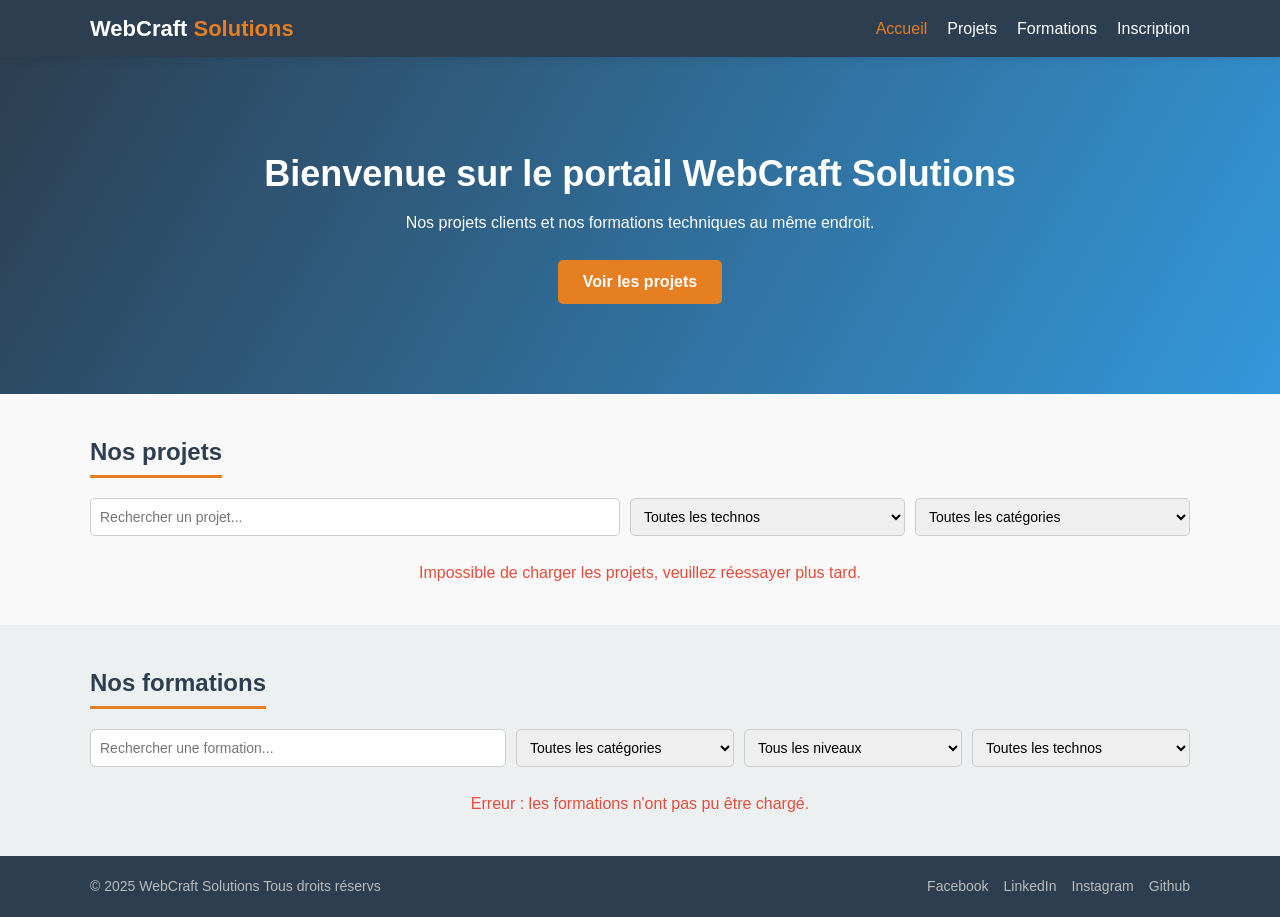
<file: index.html>
<!DOCTYPE html>
<html lang="fr">
<head>
    <meta charset="UTF-8">
    <meta name="viewport" content="width=device-width, initial-scale=1.0">
    <title>WebCraft Solutions</title>
    <link rel="stylesheet" href="css/style.css">
</head>
<body>

    <header>
        <div class="container navbar">
            <a href="index.html" class="logo">WebCraft <span>Solutions</span></a>

            <button id="burger">☰</button>

            <nav id="menu" aria-label="Menu principal">
                <ul>
                    <li><a href="index.html" class="active">Accueil</a></li>
                    <li><a href="#projets">Projets</a></li>
                    <li><a href="#formations">Formations</a></li>
                    <li><a href="inscription.html">Inscription</a></li>
                </ul>
            </nav>
        </div>
    </header>

    <main>

        <section class="hero">
            <div class="container">
                <h1>Bienvenue sur le portail WebCraft Solutions</h1>
                <p class="sous-titre">Nos projets clients et nos formations techniques au même endroit.</p>
                <a href="#projets" class="btn">Voir les projets</a>
            </div>
        </section>

        <section class="section" id="projets">
            <div class="container">
                <h2>Nos projets</h2>

                <div class="filtres">
                    <input type="text" id="searchProjet" placeholder="Rechercher un projet...">
                    <select id="filtreTechno">
                        <option value="">Toutes les technos</option>
                    </select>
                    <select id="filtreCategorie">
                        <option value="">Toutes les catégories</option>
                    </select>
                </div>

                <div class="loader" id="loader1"></div>
                <p class="message-erreur" id="erreur1"></p>

                <div class="cards" id="listeProjets"></div>
            </div>
        </section>

        <section class="section bg-gris" id="formations">
            <div class="container">
                <h2>Nos formations</h2>

                <div class="filtres">
                    <input type="text" id="searchFormation" placeholder="Rechercher une formation...">
                    <select id="filtreCategorie2">
                        <option value="">Toutes les catégories</option>
                    </select>
                    <select id="filtreNiveau">
                        <option value="">Tous les niveaux</option>
                    </select>
                    <select id="filtreTechno2">
                        <option value="">Toutes les technos</option>
                    </select>
                </div>

                <div class="loader" id="loader2"></div>
                <p class="message-erreur" id="erreur2"></p>

                <div class="cards" id="listeFormations"></div>
            </div>
        </section>

    </main>

    <div class="modal" id="modalProjet" role="dialog" aria-modal="true">
        <div class="modal-content">
            <button class="close" id="close1" aria-label="Fermer">X</button>
            <div id="infosProjet"></div>
        </div>
    </div>

    <div class="modal" id="modalFormation" role="dialog" aria-modal="true">
        <div class="modal-content">
            <button class="close" id="close2" aria-label="Fermer">X</button>
            <div id="infosFormation"></div>
        </div>
    </div>

    <footer>
        <div class="container footer-flex">
            <p>&copy; 2025 WebCraft Solutions Tous droits réservs</p>
            <ul class="reseaux">
                <li><a href="#" aria-label="Facebook">Facebook</a></li>
                <li><a href="#" aria-label="LinkedIn">LinkedIn</a></li>
                <li><a href="#" aria-label="Instagram">Instagram</a></li>
              <li><a href="#" aria-label="Github">Github</a></li>
            </ul>
        </div>
    </footer>

    <script src="js/main.js"></script>
</body>
</html>
</file>
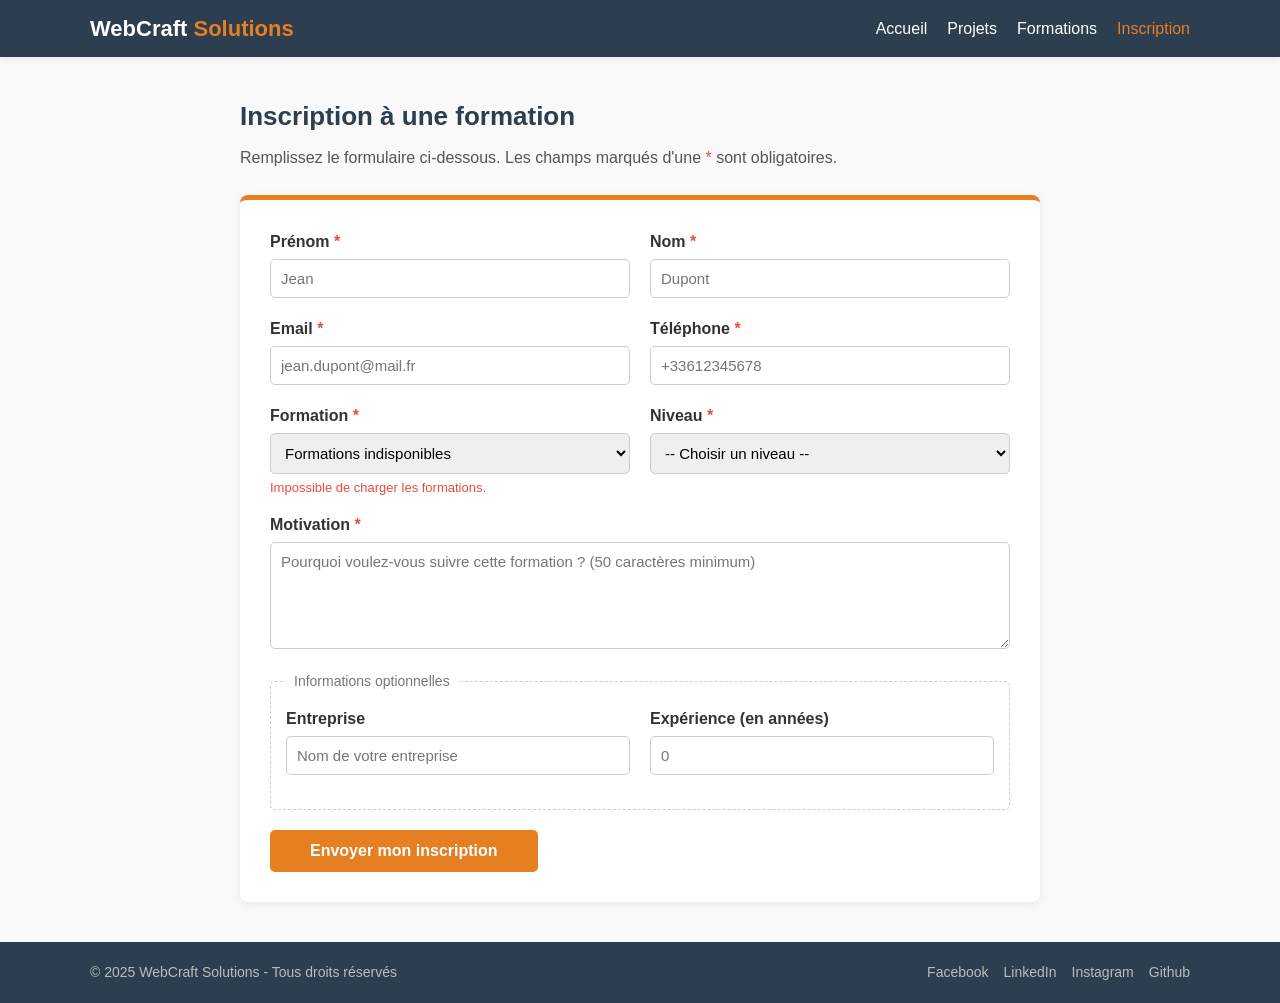
<file: inscription.html>
<!DOCTYPE html>
<html lang="fr">
<head>
    <meta charset="UTF-8">
    <meta name="viewport" content="width=device-width, initial-scale=1.0">
    <title>Inscription - WebCraft Solutions</title>
    <link rel="stylesheet" href="css/style.css">
</head>
<body>

    <header>
        <div class="container navbar">
            <a href="index.html" class="logo">WebCraft <span>Solutions</span></a>

            <button id="burger" aria-label="Ouvrir le menu">☰</button>

            <nav id="menu" aria-label="Menu principal">
                <ul>
                    <li><a href="index.html">Accueil</a></li>
                    <li><a href="index.html#projets">Projets</a></li>
                    <li><a href="index.html#formations">Formations</a></li>
                    <li><a href="inscription.html" class="active">Inscription</a></li>
                </ul>
            </nav>
        </div>
    </header>

    <main>

        <section class="section">
            <div class="container petit">
                <h1 class="titre-form">Inscription à une formation</h1>
                <p class="intro">Remplissez le formulaire ci-dessous. Les champs marqués d'une <span class="etoile">*</span> sont obligatoires.</p>

                <form id="formulaire" class="form-box" novalidate>

                    <div class="row">
                        <div class="form-group">
                            <label for="prenom">Prénom <span class="etoile">*</span></label>
                            <input type="text" id="prenom" name="prenom" placeholder="Jean" aria-describedby="erreur-prenom">
                            <p class="error-text" id="erreur-prenom"></p>
                        </div>

                        <div class="form-group">
                            <label for="nom">Nom <span class="etoile">*</span></label>
                            <input type="text" id="nom" name="nom" placeholder="Dupont" aria-describedby="erreur-nom">
                            <p class="error-text" id="erreur-nom"></p>
                        </div>
                    </div>

                    <div class="row">
                        <div class="form-group">
                            <label for="email">Email <span class="etoile">*</span></label>
                            <input type="email" id="email" name="email" placeholder="jean.dupont@mail.fr" aria-describedby="erreur-email">
                            <p class="error-text" id="erreur-email"></p>
                        </div>

                        <div class="form-group">
                            <label for="tel">Téléphone <span class="etoile">*</span></label>
                            <input type="tel" id="tel" name="tel" placeholder="+33612345678" aria-describedby="erreur-tel">
                            <p class="error-text" id="erreur-tel"></p>
                        </div>
                    </div>

                    <div class="row">
                        <div class="form-group">
                            <label for="formation">Formation <span class="etoile">*</span></label>
                            <select id="formation" name="formation" aria-describedby="erreur-formation">
                                <option value="">Chargement des formations...</option>
                            </select>
                            <p class="error-text" id="erreur-formation"></p>
                        </div>

                        <div class="form-group">
                            <label for="niveau">Niveau <span class="etoile">*</span></label>
                            <select id="niveau" name="niveau" aria-describedby="erreur-niveau">
                                <option value="">-- Choisir un niveau --</option>
                                <option value="Débutant">Débutant</option>
                                <option value="Intermédiaire">Intermédiaire</option>
                                <option value="Avancé">Avancé</option>
                            </select>
                            <p class="error-text" id="erreur-niveau"></p>
                        </div>
                    </div>

                    <div class="form-group">
                        <label for="motivation">Motivation <span class="etoile">*</span></label>
                        <textarea id="motivation" name="motivation" rows="5" placeholder="Pourquoi voulez-vous suivre cette formation ? (50 caractères minimum)" aria-describedby="erreur-motivation"></textarea>
                        <p class="error-text" id="erreur-motivation"></p>
                    </div>

                    <fieldset>
                        <legend>Informations optionnelles</legend>

                        <div class="row">
                            <div class="form-group">
                                <label for="entreprise">Entreprise</label>
                                <input type="text" id="entreprise" name="entreprise" placeholder="Nom de votre entreprise">
                                <p class="error-text" id="erreur-entreprise"></p>
                            </div>

                            <div class="form-group">
                                <label for="experience">Expérience (en années)</label>
                                <input type="number" id="experience" name="experience" min="0" max="50" placeholder="0" aria-describedby="erreur-experience">
                                <p class="error-text" id="erreur-experience"></p>
                            </div>
                        </div>
                    </fieldset>

                    <button type="submit" class="btn-submit">Envoyer mon inscription</button>
                </form>
            </div>
        </section>

    </main>

    <footer>
        <div class="container footer-flex">
            <p>&copy; 2025 WebCraft Solutions - Tous droits réservés</p>
            <ul class="reseaux">
                <li><a href="#" aria-label="Facebook">Facebook</a></li>
                <li><a href="#" aria-label="LinkedIn">LinkedIn</a></li>
                <li><a href="#" aria-label="Instagram">Instagram</a></li>
                <li><a href="#" aria-label="Github">Github</a></li>
            </ul>
        </div>
    </footer>

    <script src="js/main.js"></script>
</body>
</html>
</file>
<file: css/style.css>
/* couleurs */
:root {
    --bleu: #3498db;
    --bleu2: #2980b9;
    --dark: #2c3e50;
    --orange: #e67e22;
    --gris: #ecf0f1;
    --texte: #333;
    --blanc: #fff;
    --rouge: #e74c3c;
    --vert: #27ae60;
    --shadow: 0 2px 8px rgba(0, 0, 0, 0.08);
}

* {
    margin: 0;
    padding: 0;
    box-sizing: border-box;
}

html {
    scroll-behavior: smooth;
    scroll-padding-top: 70px;
}

body {
    font-family: 'Segoe UI', Roboto, Arial, sans-serif;
    color: var(--texte);
    background-color: #f9f9f9;
    line-height: 1.5;
}

a {
    text-decoration: none;
    color: inherit;
}

ul {
    list-style: none;
}

img {
    max-width: 100%;
}

.container {
    width: 90%;
    max-width: 1100px;
    margin: 0 auto;
}

/* header */
header {
    background-color: var(--dark);
    color: var(--blanc);
    position: sticky;
    top: 0;
    z-index: 100;
    box-shadow: var(--shadow);
}

.navbar {
    display: flex;
    justify-content: space-between;
    align-items: center;
    flex-wrap: wrap;
    padding: 12px 0;
}

.logo {
    font-size: 22px;
    font-weight: bold;
}

.logo span {
    color: var(--orange);
}

#burger {
    background: none;
    border: 1px solid var(--blanc);
    border-radius: 4px;
    color: var(--blanc);
    font-size: 20px;
    padding: 2px 10px;
    cursor: pointer;
}

#menu {
    display: none;
    width: 100%;
}

#menu.active {
    display: block;
}

#menu ul {
    padding-top: 10px;
}

#menu li {
    border-top: 1px solid #3d566e;
}

#menu a {
    display: block;
    padding: 10px 0;
    transition: color 0.2s;
}

#menu a:hover, #menu a.active {
    color: var(--orange);
}

/* banniere */
.hero {
    background: linear-gradient(120deg, var(--dark), var(--bleu));
    color: var(--blanc);
    text-align: center;
    padding: 60px 0;
}

.hero h1 {
    font-size: 26px;
    margin-bottom: 10px;
    animation: fadeIn 1s ease;
}

.sous-titre {
    margin-bottom: 25px;
    opacity: 0.9;
    animation: fadeIn 1s ease 0.2s both;
}

/* animation du titre */
@keyframes fadeIn {
    0% {
        opacity: 0;
        transform: translateY(20px);
    }
    100% {
        opacity: 1;
        transform: translateY(0);
    }
}

.btn {
    display: inline-block;
    background-color: var(--orange);
    color: var(--blanc);
    padding: 10px 25px;
    border-radius: 5px;
    font-weight: bold;
    transition: background-color 0.3s, transform 0.3s;
}

.btn:hover {
    background-color: #d35400;
    transform: translateY(-2px);
}

.section {
    padding: 40px 0;
}

.bg-gris {
    background-color: var(--gris);
}

.section h2 {
    font-size: 24px;
    color: var(--dark);
    margin-bottom: 20px;
    padding-bottom: 5px;
    border-bottom: 3px solid var(--orange);
    display: inline-block;
}

.titre {
    font-size: 30px;
    color: #2563eb;
}

/* filtres */
.filtres {
    display: flex;
    flex-direction: column;
    gap: 10px;
    margin-bottom: 25px;
}

.filtres input,
.filtres select {
    padding: 9px;
    border: 1px solid #ccc;
    border-radius: 5px;
    font-family: inherit;
    font-size: 14px;
    width: 100%;
}

.filtres input:focus,
.filtres select:focus {
    outline: none;
    border-color: var(--bleu);
    box-shadow: 0 0 0 3px rgba(52, 152, 219, 0.2);
}

/* loader */
.loader {
    width: 40px;
    height: 40px;
    border: 4px solid #ccc;
    border-top: 4px solid var(--bleu);
    border-radius: 50%;
    margin: 30px auto;
    animation: spin 1s linear infinite;
}

@keyframes spin {
    from {
        transform: rotate(0deg);
    }
    to {
        transform: rotate(360deg);
    }
}

.message-erreur {
    color: var(--rouge);
    text-align: center;
}

/* cartes */
.cards {
    display: grid;
    grid-template-columns: 1fr;
    gap: 20px;
}

.card {
    background-color: var(--blanc);
    border-radius: 8px;
    box-shadow: var(--shadow);
    overflow: hidden;
    display: flex;
    flex-direction: column;
    transition: transform 0.3s, box-shadow 0.3s;
}

.card:hover {
    transform: translateY(-4px);
    box-shadow: 0 6px 16px rgba(0, 0, 0, 0.15);
}

.card img {
    width: 100%;
    height: 170px;
    object-fit: cover;
}

.card-content {
    padding: 15px;
    display: flex;
    flex-direction: column;
    gap: 7px;
    flex: 1;
}

.card-content h3 {
    font-size: 18px;
    color: var(--dark);
}

.client {
    color: #777;
    font-size: 14px;
}

.categorie {
    font-size: 12px;
    color: var(--orange);
    font-weight: bold;
    text-transform: uppercase;
    letter-spacing: 0.5px;
}

.badges {
    display: flex;
    flex-wrap: wrap;
    gap: 5px;
}

.badge {
    background-color: #eaf4fc;
    color: var(--bleu2);
    font-size: 12px;
    padding: 3px 8px;
    border-radius: 4px;
}

.badge-niveau {
    background-color: var(--dark);
    color: var(--blanc);
    font-size: 12px;
    padding: 3px 8px;
    border-radius: 4px;
    width: fit-content;
}

.dispo, .complet {
    font-size: 12px;
    font-weight: bold;
    padding: 3px 8px;
    border-radius: 4px;
    width: fit-content;
}

.dispo {
    background-color: #e3f6ea;
    color: var(--vert);
}

.complet {
    background-color: #fdecea;
    color: var(--rouge);
}

.ligne-info {
    display: flex;
    justify-content: space-between;
    font-size: 14px;
}

.prix {
    font-weight: bold;
    color: var(--orange);
}

.btns {
    display: flex;
    gap: 8px;
    margin-top: auto;
    padding-top: 10px;
}

.btn-voir, .btn-inscrire {
    flex: 1;
    padding: 9px;
    border: none;
    border-radius: 5px;
    font-family: inherit;
    font-size: 14px;
    font-weight: 600;
    cursor: pointer;
    text-align: center;
    color: var(--blanc);
    transition: background-color 0.3s;
}

.btn-voir {
    background-color: var(--bleu);
}

.btn-voir:hover {
    background-color: var(--bleu2);
}

.btn-inscrire {
    background-color: var(--vert);
}

.btn-inscrire:hover {
    background-color: #1e8449;
}

/* popup */
.modal {
    display: none;
    position: fixed;
    top: 0;
    left: 0;
    width: 100%;
    height: 100%;
    background-color: rgba(0, 0, 0, 0.7);
    z-index: 999;
    justify-content: center;
    align-items: center;
    padding: 15px;
}

.modal.active {
    display: flex;
}

.modal-content {
    background-color: var(--blanc);
    max-width: 600px;
    width: 100%;
    max-height: 90vh;
    overflow-y: auto;
    position: relative;
    padding: 25px;
    border-radius: 8px;
    border-top: 5px solid var(--orange);
    animation: fadeIn 0.4s ease;
}

.modal-content img {
    width: 100%;
    height: 200px;
    object-fit: cover;
    border-radius: 5px;
    margin-bottom: 15px;
}

.modal-content h3 {
    font-size: 22px;
    color: var(--dark);
    margin-bottom: 10px;
}

.modal-content h4 {
    margin-top: 15px;
}

.modal-content p {
    margin-bottom: 8px;
}

.modal-content ul {
    list-style: square;
    padding-left: 20px;
    margin-bottom: 15px;
}

.close {
    position: absolute;
    top: 10px;
    right: 10px;
    background-color: var(--rouge);
    color: var(--blanc);
    border: none;
    border-radius: 50%;
    width: 30px;
    height: 30px;
    font-weight: bold;
    cursor: pointer;
    outline: none;
}

.close:hover {
    background-color: #c0392b;
}

/* page inscription */
.container.petit {
    max-width: 800px;
}

.titre-form {
    font-size: 26px;
    color: var(--dark);
    margin-bottom: 10px;
}

.intro {
    margin-bottom: 25px;
    color: #555;
}

.etoile {
    color: var(--rouge);
}

.form-box {
    background-color: var(--blanc);
    padding: 20px;
    border-radius: 8px;
    box-shadow: var(--shadow);
    border-top: 5px solid var(--orange);
}

.row {
    display: grid;
    grid-template-columns: 1fr;
    gap: 0 20px;
}

.form-group {
    margin-bottom: 15px;
}

.form-group label {
    display: block;
    font-weight: 600;
    margin-bottom: 5px;
}

.form-group input,
.form-group select,
.form-group textarea {
    width: 100%;
    padding: 10px;
    border: 1px solid #ccc;
    border-radius: 5px;
    font-family: inherit;
    font-size: 15px;
    transition: border-color 0.3s, box-shadow 0.3s;
}

.form-group textarea {
    resize: vertical;
}

.form-group input:focus,
.form-group select:focus,
.form-group textarea:focus {
    outline: none;
    border-color: var(--bleu);
    box-shadow: 0 0 0 3px rgba(52, 152, 219, 0.2);
}

.form-group .error {
    border-color: var(--rouge);
    background-color: #fff8f7;
}

.form-group .success {
    border-color: var(--vert);
}

.error-text {
    color: var(--rouge);
    font-size: 13px;
    margin-top: 4px;
}

fieldset {
    border: 1px dashed #ccc;
    border-radius: 5px;
    padding: 15px;
    margin-bottom: 20px;
}

legend {
    padding: 0 8px;
    color: #777;
    font-size: 14px;
}

.btn-submit {
    width: 100%;
    padding: 12px;
    background-color: var(--orange);
    color: var(--blanc);
    border: none;
    border-radius: 5px;
    font-family: inherit;
    font-size: 16px;
    font-weight: bold;
    cursor: pointer;
    transition: background-color 0.3s;
}

.btn-submit:hover {
    background-color: #d35400;
}

/* footer */
footer {
    background-color: var(--dark);
    color: #bbb;
    padding: 20px 0;
}

.footer-flex {
    display: flex;
    flex-direction: column;
    align-items: center;
    gap: 10px;
    text-align: center;
    font-size: 14px;
}

.reseaux {
    display: flex;
    gap: 15px;
}

.reseaux a {
    transition: color 0.2s;
}

.reseaux a:hover {
    color: var(--orange);
}

.card img {
    height: 170px;
    display: block;
}

/* tablette */
@media screen and (min-width: 768px) {

    #burger {
        display: none;
    }

    #menu {
        display: block !important;
        width: auto;
    }

    #menu ul {
        display: flex;
        gap: 20px;
        padding-top: 0;
    }

    #menu li {
        border-top: none;
    }

    #menu a {
        padding: 0;
    }

    .hero {
        padding: 90px 0;
    }

    .hero h1 {
        font-size: 36px;
    }

    .filtres {
        flex-direction: row;
    }

    .filtres input {
        flex: 2;
    }

    .filtres select {
        flex: 1;
    }

    .cards {
        grid-template-columns: 1fr 1fr;
    }

    .footer-flex {
        flex-direction: row;
        justify-content: space-between;
    }

    .row {
        grid-template-columns: 1fr 1fr;
    }

    .form-box {
        padding: 30px;
    }

    .btn-submit {
        width: auto;
        padding: 12px 40px;
    }
}

/* ordi */
@media screen and (min-width: 1024px) {
    .cards {
        grid-template-columns: 1fr 1fr 1fr;
    }
}
</file>
